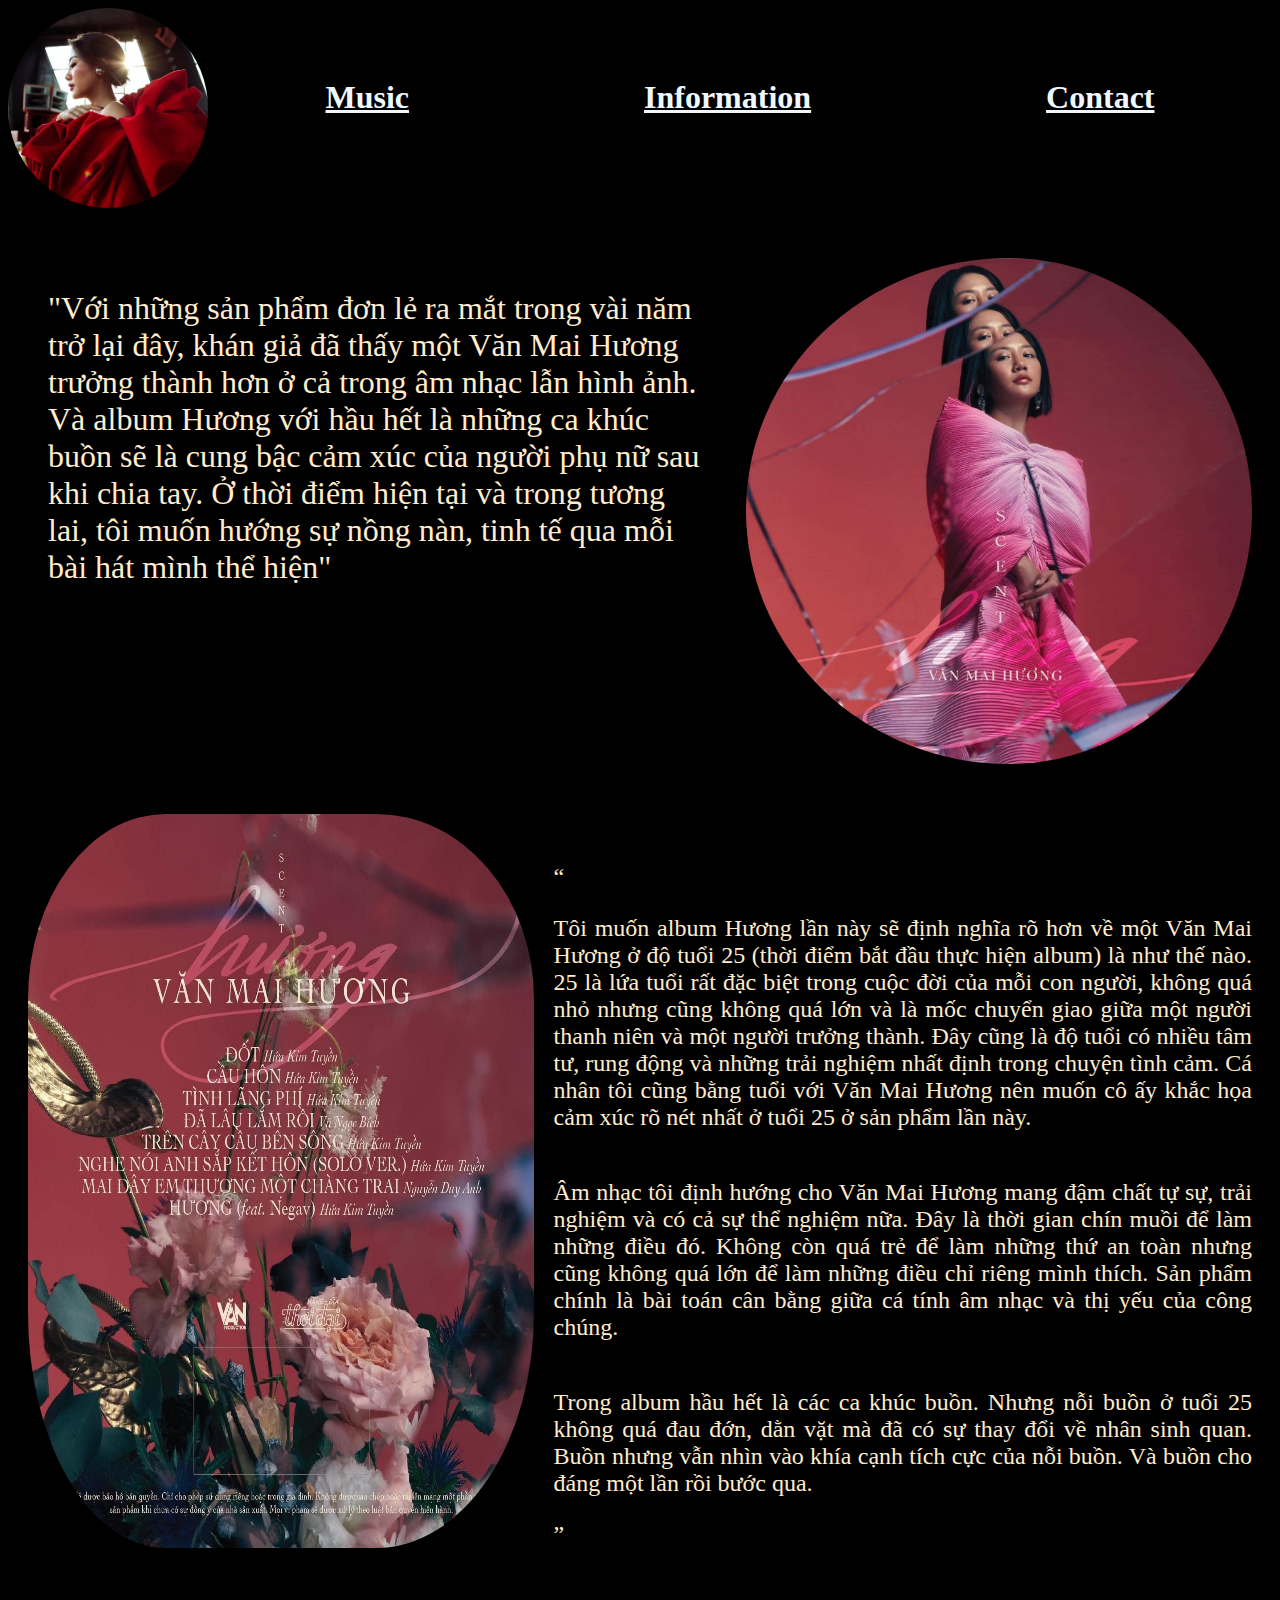
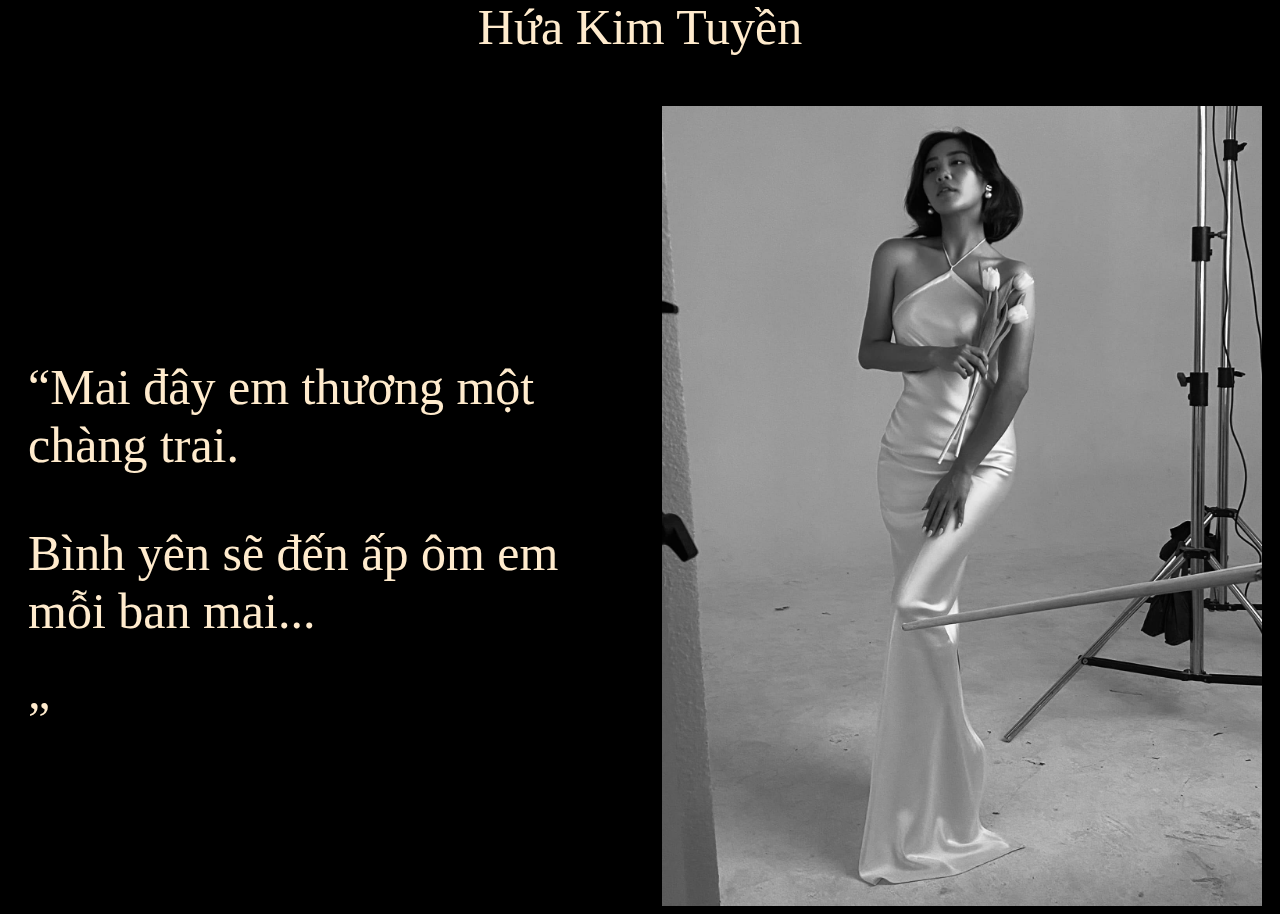
<file: Idea/index.html>
<!DOCTYPE html>
<html lang="en">
  <head>
    <meta charset="UTF-8" />
    <meta http-equiv="X-UA-Compatible" content="IE=edge" />
    <meta name="Design" content="Singer" />
    <link rel="stylesheet" href="style.css" />
    <title>VMH</title>
  </head>
  <body>
    <header class="top">
       <a href="https://www.facebook.com/Singer.VanMaiHuong"><img class ="logo" 
       src="img/VMH1.png"></a>
    <div class ="infor">
        <a href="https://www.youtube.com/channel/UCKhqOj4gSTegq0kk3hFXw1A" 
        style="color: aliceblue;"><h1>Music</h1></a>
        <a href="https://vi.wikipedia.org/wiki/V%C4%83n_Mai_H%C6%B0%C6%A1ng" 
        style="color: aliceblue;"><h1>Information</h1></a>
        <a href="https://www.facebook.com/bennynguyen287/" 
        style="color: aliceblue;"><h1>Contact</h1></a>
    </div>
    </header>
    <div class="quote">
      <blockquote id="quotes">
        "Với những sản phẩm
         đơn lẻ ra mắt trong vài năm trở lại đây, 
         khán giả đã thấy một Văn Mai Hương trưởng 
         thành hơn ở cả trong âm nhạc lẫn hình ảnh. 
         Và album Hương với hầu hết là những ca khúc buồn sẽ 
         là cung bậc cảm xúc của người phụ nữ sau khi chia tay. 
         Ở thời điểm hiện tại và trong tương lai, tôi muốn hướng 
         sự nồng nàn, tinh tế qua mỗi bài hát mình thể hiện"
      </blockquote>
      <img class="vmh2" src="img/VMH2.png">

    </div>
    <div class="Album">
      <img class="imgalbum" src="img/album.png">
      <q class="comment">
        <p>Tôi muốn album Hương lần này sẽ định nghĩa rõ 
        hơn về một Văn Mai Hương ở độ tuổi 25 (thời điểm bắt 
        đầu thực hiện album) là như thế nào. 25 là lứa tuổi 
        rất đặc biệt trong cuộc đời của mỗi con người, 
        không quá nhỏ nhưng cũng không quá lớn và là mốc 
        chuyển giao giữa một người thanh niên và một người 
        trưởng thành. Đây cũng là độ tuổi có nhiều tâm tư, 
        rung động và những trải nghiệm nhất định trong chuyện 
        tình cảm. Cá nhân tôi cũng bằng tuổi với Văn Mai Hương 
        nên muốn cô ấy khắc họa cảm xúc rõ nét nhất ở tuổi 25 ở 
        sản phẩm lần này.</p>

        <p>Âm nhạc tôi định hướng cho Văn Mai Hương mang đậm chất
        tự sự, trải nghiệm và có cả sự thể nghiệm nữa. Đây là 
        thời gian chín muồi để làm những điều đó. Không còn quá 
        trẻ để làm những thứ an toàn nhưng cũng không quá lớn
         để làm những điều chỉ riêng mình thích. Sản phẩm chính 
         là bài toán cân bằng giữa cá tính âm nhạc và thị yếu 
         của công chúng.</p>
        
        <p>Trong album hầu hết là các ca khúc buồn. 
        Nhưng nỗi buồn ở tuổi 25 không quá đau đớn,
         dằn vặt mà đã có sự thay đổi về nhân sinh quan. 
         Buồn nhưng vẫn nhìn vào khía cạnh tích cực của nỗi 
         buồn. Và buồn cho đáng một lần rồi bước qua.</p></q>
         
    </div>
    <p style="font-size: 50px; text-align: center";>Hứa Kim Tuyền</p>
    <div class="m2">
      <q class="quotepic">Mai đây em thương một chàng trai.
      <p>Bình yên sẽ đến ấp ôm em mỗi ban mai...</p>
      </q>
      <img src="img/VMH3.png" id="VMH3">
    
    </div>
   
  </body>
</html>
</file>
<file: Idea/style.css>
body{
    background-color: black;
    color: blanchedalmond;
    font-family: 'Times New Roman', Times, serif;
}
.top{
    background-color: black;
    
}
.Album{
    display: flex;
}
.infor{
    height: 200px;
    display: flex;
    flex-direction: row;
    justify-content: space-around;
    padding-top: 50px;
    
    
}

.logo{
    width: 200px;
    height:200px;
    border-radius: 50%;
    float:left;

    
}
.vmh2{
    width:40%;
    height:40%;
    border-radius: 100%;
    padding-right:20px;
    
    
}
.quote{
    display: flex;
    font-size: 200%;
    
}
footer{
    
    display: flex;
    flex-direction: column;
    margin-top: 900px;
    
}
.imgalbum{
    float: left;
    display: flex;
    width:40%;
    padding-left: 20px;
    padding-top: 50px;
    border-radius: 30%;
}
q.comment{
    display: flex;
    padding-top: 100px;
    padding-left:20px;
    font-size: 150%;
    padding-right: 20px;
    flex-direction: column;
    text-align:justify;
}
.quotepic{
    float:right;
    padding-top: 20%;
    font-size: 50px;
    padding-left:20px;
}
#VMH3{
    float: left;
    width:600px;
    height:800px;
    padding-left: 20px;
    padding-right: 10px;
}
.m2{
    display: flex;
}
</file>
